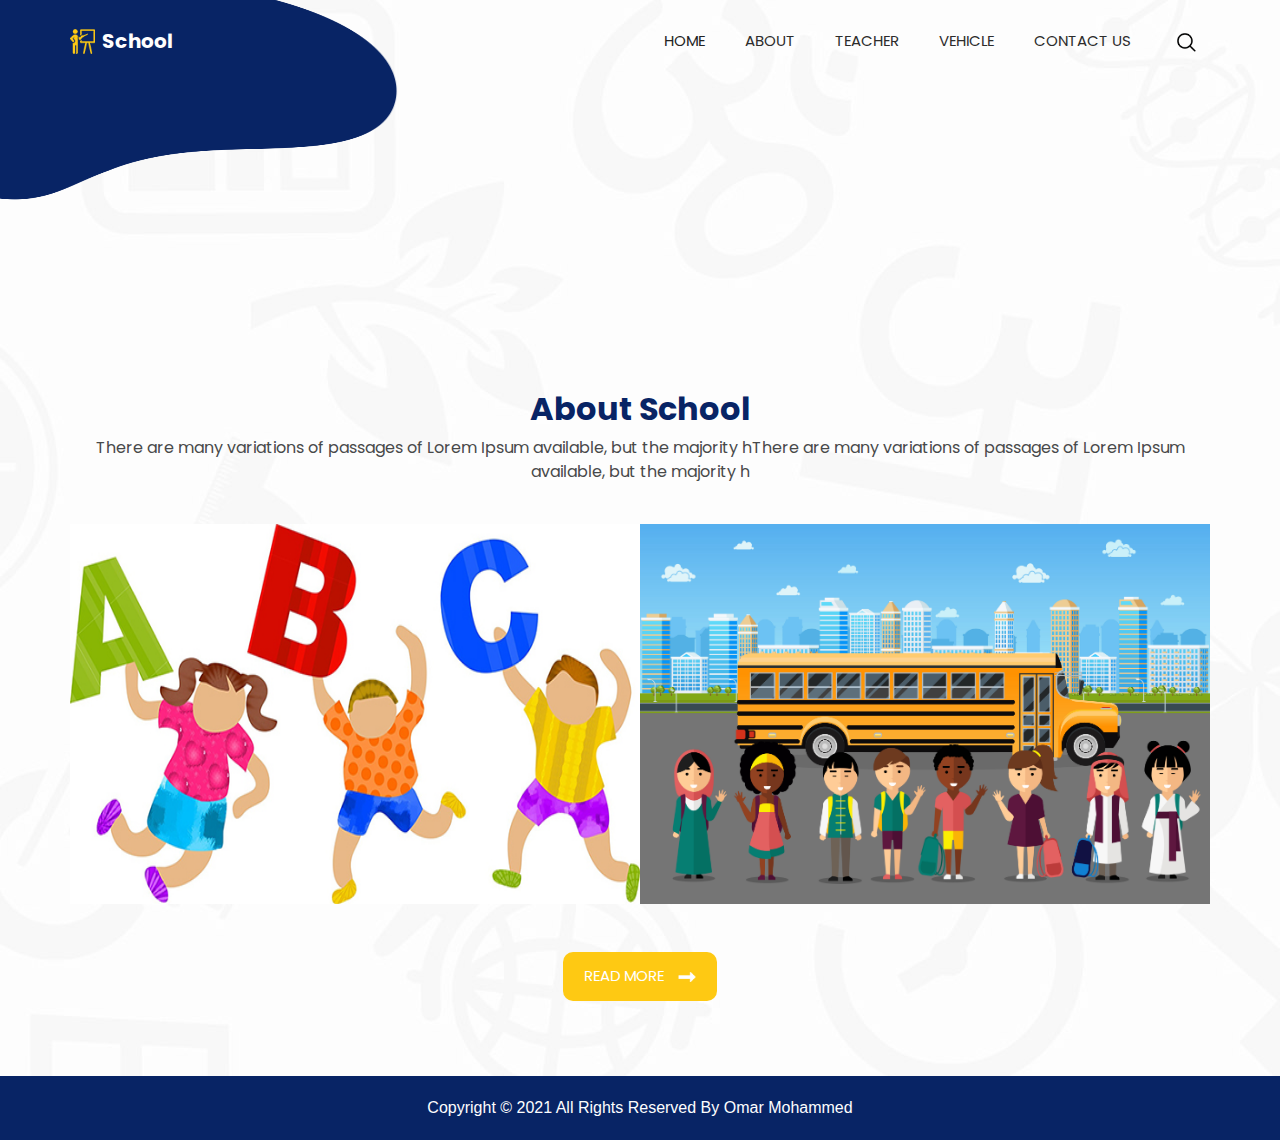
<file: about.html>
<!DOCTYPE html>
<html>

<head>
  <meta charset="utf-8" />
  <meta http-equiv="X-UA-Compatible" content="IE=edge" />
  <meta name="viewport" content="width=device-width, initial-scale=1, shrink-to-fit=no" />
  <!-- Site Metas -->
  <!-- <meta name="keywords" content="" />
  <meta name="description" content="" />
  <meta name="author" content="" /> -->
  <title>Secondary School</title>

  <!-- bootstrap core css -->
  <link rel="stylesheet" type="text/css" href="css/bootstrap.css" />
  <!-- fonts style -->
  <link href="https://fonts.googleapis.com/css?family=Poppins:400,700&display=swap" rel="stylesheet">
  <!-- font wesome stylesheet -->
  <link rel="stylesheet" href="https://maxcdn.bootstrapcdn.com/font-awesome/4.3.0/css/font-awesome.min.css">
  <link href="css/style.css" rel="stylesheet" />
  <link rel="icon" href="images/logo.png" type="image/icon type">
</head>


<body>
  <div class="top_container sub_pages">
    <!-- header section strats -->
    <header class="header_section">
      <div class="container">
        <nav class="navbar navbar-expand-lg custom_nav-container ">
          <a class="navbar-brand" href="index.html">
            <img src="images/logo.png" alt="">
            <span>
              School
            </span>
          </a>
          <button class="navbar-toggler" type="button" data-toggle="collapse" data-target="#navbarSupportedContent"
            aria-controls="navbarSupportedContent" aria-expanded="false" aria-label="Toggle navigation">
            <span class="navbar-toggler-icon"></span>
          </button>

          <div class="collapse navbar-collapse" id="navbarSupportedContent">
            <div class="d-flex ml-auto flex-column flex-lg-row align-items-center">
              <ul class="navbar-nav  ">
                <li class="nav-item active">
                  <a class="nav-link" href="index.html"> Home <span class="sr-only">(current)</span></a>
                </li>
                <li class="nav-item ">
                  <a class="nav-link" href="about.html"> About </a>
                </li>

                <li class="nav-item ">
                  <a class="nav-link" href="teacher.html"> Teacher </a>
                </li>

                <li class="nav-item">
                  <a class="nav-link" href="vehicle.html"> vehicle </a>
                </li>

                <li class="nav-item">
                  <a class="nav-link" href="contact.html">Contact Us</a>
                </li>

              </ul>
              <form class="form-inline my-2 my-lg-0 ml-0 ml-lg-4 mb-3 mb-lg-0">
                <button class="btn  my-2 my-sm-0 nav_search-btn" type="submit"></button>
              </form>
            </div>
        </nav>
      </div>
    </header>

  </div>
  <!-- end header section -->
<!-- about section  -->
  <section class="about_section layout_padding">
    <div class="container">
      <h2 class="main-heading ">
        About School
      </h2>
      <p class="text-center">
        There are many variations of passages of Lorem Ipsum available, but the majority hThere are many variations of
        passages of Lorem Ipsum available, but the majority h
      </p>
      <div class="about_img-box  d-flex justify-content-between w-100">
        <img src="images/kids.jpg" alt="" class="w-50 ">
        <img src="images/school.jpg" alt="" class="w-50">
      </div>
      <div class="d-flex justify-content-center mt-5">
        <a href="" class="call_to-btn  ">

          <span>
            Read More
          </span>
          <img src="images/right-arrow.png" alt="">
        </a>
      </div>
    </div>
  </section>


  <!-- about section -->


  <!-- about section -->





  <!-- footer section -->
  <section class="container-fluid footer_section">
    <p>
      Copyright &copy; 2021 All Rights Reserved By
      <a href="#">Omar Mohammed</a>
    </p>
  </section>
  <!-- footer section -->

  <script type="text/javascript" src="js/jquery-3.4.1.min.js"></script>
  <script type="text/javascript" src="js/bootstrap.js"></script>
  <!-- progreesbar script -->

  </script>

</body>

</html>
</file>
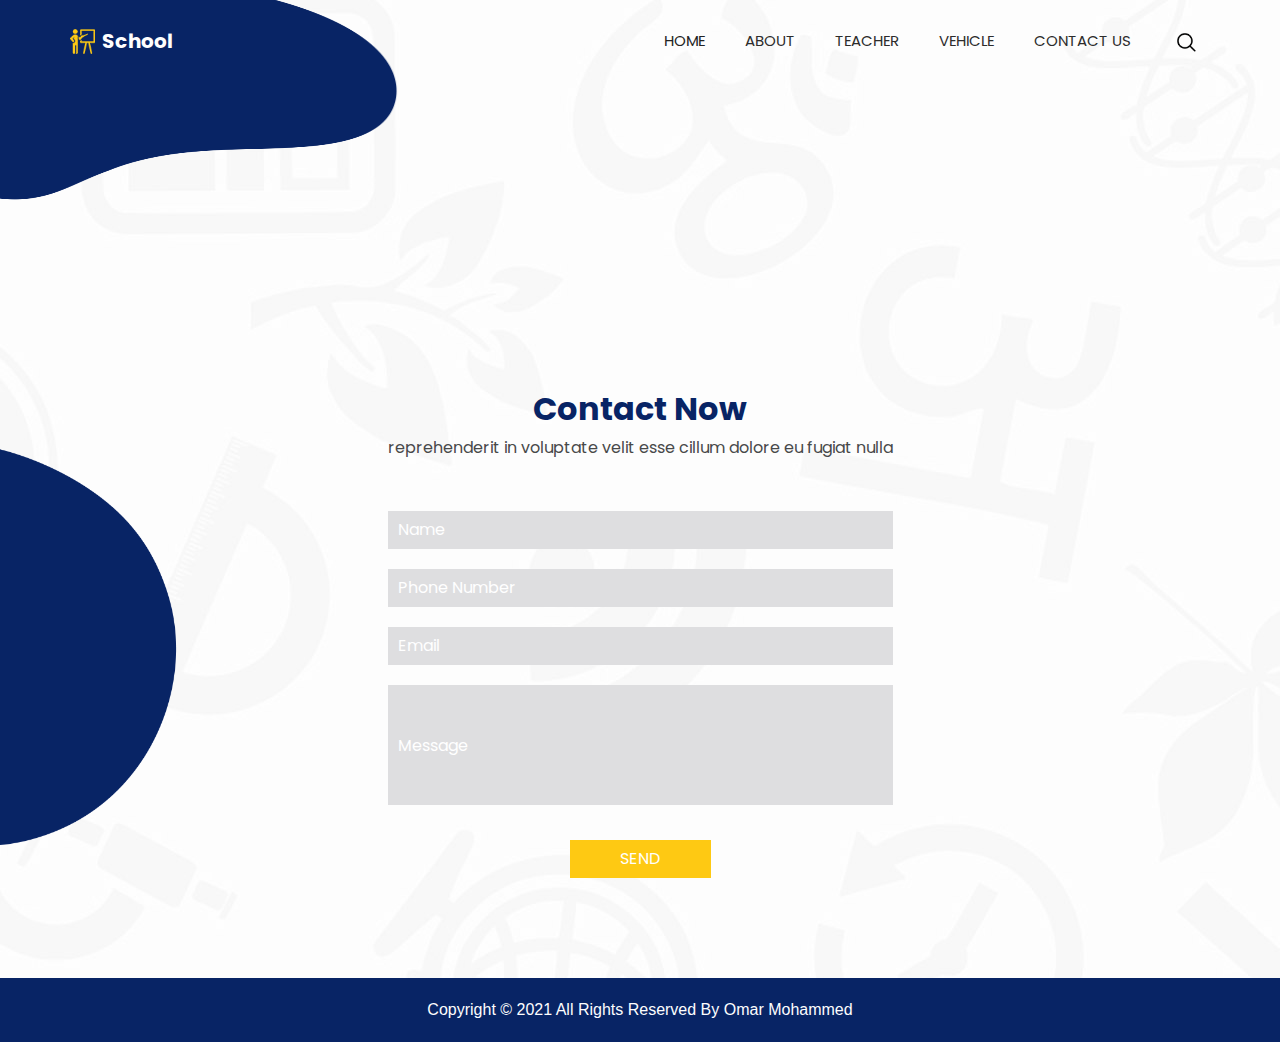
<file: contact.html>
<!DOCTYPE html>
<html>

<head>
  <meta charset="utf-8" />
  <meta http-equiv="X-UA-Compatible" content="IE=edge" />
  <meta name="viewport" content="width=device-width, initial-scale=1, shrink-to-fit=no" />
  <!-- Site Metas -->
  <!-- <meta name="keywords" content="" />
  <meta name="description" content="" />
  <meta name="author" content="" /> -->
  <title>Secondary School</title>

  <!-- bootstrap core css -->
  <link rel="stylesheet" type="text/css" href="css/bootstrap.css" />
  <!-- fonts style -->
  <link href="https://fonts.googleapis.com/css?family=Poppins:400,700&display=swap" rel="stylesheet">
  <!-- font wesome stylesheet -->
  <link rel="stylesheet" href="https://maxcdn.bootstrapcdn.com/font-awesome/4.3.0/css/font-awesome.min.css">
  <link href="css/style.css" rel="stylesheet" />
  <link rel="icon" href="images/logo.png" type="image/icon type">
</head>


<body>
  <div class="top_container sub_pages ">
    <!-- header section strats -->
    <header class="header_section">
      <div class="container">
        <nav class="navbar navbar-expand-lg custom_nav-container ">
          <a class="navbar-brand" href="index.html">
            <img src="images/logo.png" alt="">
            <span>
              School
            </span>
          </a>
          <button class="navbar-toggler" type="button" data-toggle="collapse" data-target="#navbarSupportedContent"
            aria-controls="navbarSupportedContent" aria-expanded="false" aria-label="Toggle navigation">
            <span class="navbar-toggler-icon"></span>
          </button>

          <div class="collapse navbar-collapse" id="navbarSupportedContent">
            <div class="d-flex ml-auto flex-column flex-lg-row align-items-center">
              <ul class="navbar-nav  ">
                <li class="nav-item active">
                  <a class="nav-link" href="index.html"> Home <span class="sr-only">(current)</span></a>
                </li>
                <li class="nav-item ">
                  <a class="nav-link" href="about.html"> About </a>
                </li>

                <li class="nav-item ">
                  <a class="nav-link" href="teacher.html"> Teacher </a>
                </li>

                <li class="nav-item">
                  <a class="nav-link" href="vehicle.html"> vehicle </a>
                </li>

                <li class="nav-item">
                  <a class="nav-link" href="contact.html">Contact Us</a>
                </li>

              </ul>
              <form class="form-inline my-2 my-lg-0 ml-0 ml-lg-4 mb-3 mb-lg-0">
                <button class="btn  my-2 my-sm-0 nav_search-btn" type="submit"></button>
              </form>
            </div>
        </nav>
      </div>
    </header>
  </div>
  <!-- end header section -->

  <!-- contact section -->

  <section class="contact_section layout_padding">
    <div class="container">

      <h2 class="main-heading">
        Contact Now

      </h2>
      <p class="text-center">
        reprehenderit in voluptate velit esse cillum dolore eu fugiat nulla

      </p>
      <div class="">
        <div class="contact_section-container">
          <div class="row">
            <div class="col-md-6 mx-auto">
              <div class="contact-form">
                <form action="">
                  <div>
                    <input type="text" placeholder="Name">
                  </div>
                  <div>
                    <input type="text" placeholder="Phone Number">
                  </div>
                  <div>
                    <input type="email" placeholder="Email">
                  </div>
                  <div>
                    <input type="text" placeholder="Message" class="input_message">
                  </div>
                  <div class="d-flex justify-content-center">
                    <button type="submit" class="btn_on-hover">
                      Send
                    </button>
                  </div>
                </form>
              </div>
            </div>
          </div>
        </div>
      </div>

    </div>
  </section>


  <!-- end contact section -->

  <!-- footer section -->
  <section class="container-fluid footer_section">
    <p>
      Copyright &copy; 2021 All Rights Reserved By
      <a href="#">Omar Mohammed</a>
    </p>
  </section>
  <!-- footer section -->

  <script type="text/javascript" src="js/jquery-3.4.1.min.js"></script>
  <script type="text/javascript" src="js/bootstrap.js"></script>

</body>

</html>
</file>
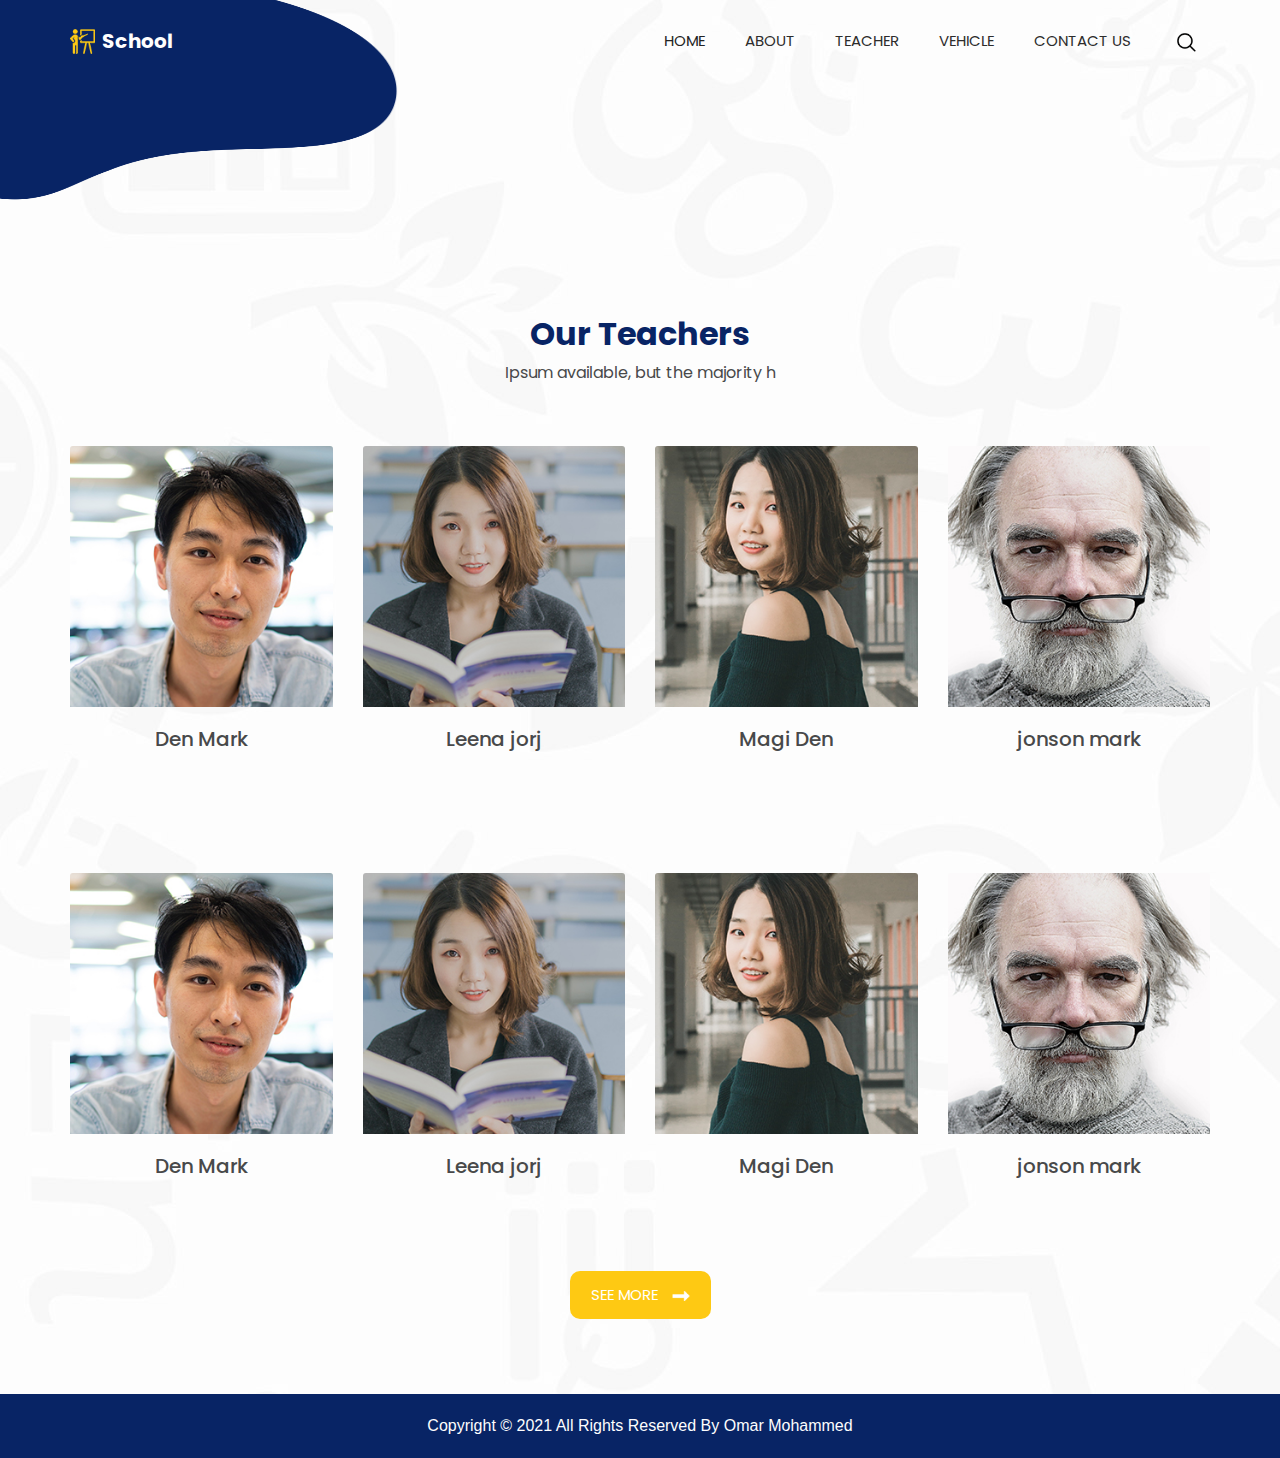
<file: teacher.html>
<!DOCTYPE html>
<html>

<head>
  <meta charset="utf-8" />
  <meta http-equiv="X-UA-Compatible" content="IE=edge" />
  <meta name="viewport" content="width=device-width, initial-scale=1, shrink-to-fit=no" />
  <!-- Site Metas -->
  <!-- <meta name="keywords" content="" />
  <meta name="description" content="" />
  <meta name="author" content="" /> -->
  <title>Secondary School</title>

  <!-- bootstrap core css -->
  <link rel="stylesheet" type="text/css" href="css/bootstrap.css" />
  <!-- fonts style -->
  <link href="https://fonts.googleapis.com/css?family=Poppins:400,700&display=swap" rel="stylesheet">
  <!-- font wesome stylesheet -->
  <link rel="stylesheet" href="https://maxcdn.bootstrapcdn.com/font-awesome/4.3.0/css/font-awesome.min.css">
  <link href="css/style.css" rel="stylesheet" />
  <link rel="icon" href="images/logo.png" type="image/icon type">
</head>


<body>
  <div class="top_container sub_pages">
    <!-- header section strats -->
    <header class="header_section">
      <div class="container">
        <nav class="navbar navbar-expand-lg custom_nav-container ">
          <a class="navbar-brand" href="index.html">
            <img src="images/logo.png" alt="">
            <span>
              School
            </span>
          </a>
          <button class="navbar-toggler" type="button" data-toggle="collapse" data-target="#navbarSupportedContent"
            aria-controls="navbarSupportedContent" aria-expanded="false" aria-label="Toggle navigation">
            <span class="navbar-toggler-icon"></span>
          </button>

          <div class="collapse navbar-collapse" id="navbarSupportedContent">
            <div class="d-flex ml-auto flex-column flex-lg-row align-items-center">
              <ul class="navbar-nav  ">
                <li class="nav-item active">
                  <a class="nav-link" href="index.html"> Home <span class="sr-only">(current)</span></a>
                </li>
                <li class="nav-item ">
                  <a class="nav-link" href="about.html"> About </a>
                </li>

                <li class="nav-item ">
                  <a class="nav-link" href="teacher.html"> Teacher </a>
                </li>

                <li class="nav-item">
                  <a class="nav-link" href="vehicle.html"> vehicle </a>
                </li>

                <li class="nav-item">
                  <a class="nav-link" href="contact.html">Contact Us</a>
                </li>

              </ul>
              <form class="form-inline my-2 my-lg-0 ml-0 ml-lg-4 mb-3 mb-lg-0">
                <button class="btn  my-2 my-sm-0 nav_search-btn" type="submit"></button>
              </form>
            </div>
        </nav>
      </div>
    </header>
  </div>
  <!-- end header section -->


  <!-- teacher section -->
  <section class="teacher_section layout_padding-bottom">
    <div class="container">
      <h2 class="main-heading ">
        Our Teachers
      </h2>
      <p class="text-center">
        Ipsum available, but the majority h
      </p>
      <div class="teacher_container layout_padding2">
        <div class="card-deck">
          <div class="card">
            <img class="card-img-top" src="images/teacher-1.jpg" alt="Card image cap">
            <div class="card-body">
              <h5 class="card-title">Den Mark</h5>
            </div>
          </div>
          <div class="card">
            <img class="card-img-top" src="images/teacher-2.jpg" alt="Card image cap">
            <div class="card-body">
              <h5 class="card-title">Leena jorj</h5>
            </div>

          </div>
          <div class="card">
            <img class="card-img-top" src="images/teacher-3.jpg" alt="Card image cap">
            <div class="card-body">
              <h5 class="card-title">Magi Den</h5>

            </div>

          </div>

          <div class="card">
            <img class="card-img-top" src="images/teacher-4.jpg" alt="Card image cap">
            <div class="card-body">
              <h5 class="card-title">jonson mark</h5>

            </div>

          </div>
        </div>
      </div>
      <div class="teacher_container layout_padding2">
        <div class="card-deck">
          <div class="card">
            <img class="card-img-top" src="images/teacher-1.jpg" alt="Card image cap">
            <div class="card-body">
              <h5 class="card-title">Den Mark</h5>
            </div>
          </div>
          <div class="card">
            <img class="card-img-top" src="images/teacher-2.jpg" alt="Card image cap">
            <div class="card-body">
              <h5 class="card-title">Leena jorj</h5>
            </div>

          </div>
          <div class="card">
            <img class="card-img-top" src="images/teacher-3.jpg" alt="Card image cap">
            <div class="card-body">
              <h5 class="card-title">Magi Den</h5>

            </div>

          </div>

          <div class="card">
            <img class="card-img-top" src="images/teacher-4.jpg" alt="Card image cap">
            <div class="card-body">
              <h5 class="card-title">jonson mark</h5>

            </div>

          </div>
        </div>
      </div>

      <div class="d-flex justify-content-center mt-3">
        <a href="" class="call_to-btn  ">

          <span>
            See More
          </span>
          <img src="images/right-arrow.png" alt="">
        </a>
      </div>
    </div>
  </section>

  <!-- teacher section -->


   <!-- footer section -->
   <section class="container-fluid footer_section">
    <p>
      Copyright &copy; 2021 All Rights Reserved By
      <a href="#">Omar Mohammed</a>
    </p>
  </section>
  <!-- footer section -->

  <script type="text/javascript" src="js/jquery-3.4.1.min.js"></script>
  <script type="text/javascript" src="js/bootstrap.js"></script>
  <!-- progreesbar script -->
</body>

</html>
</file>
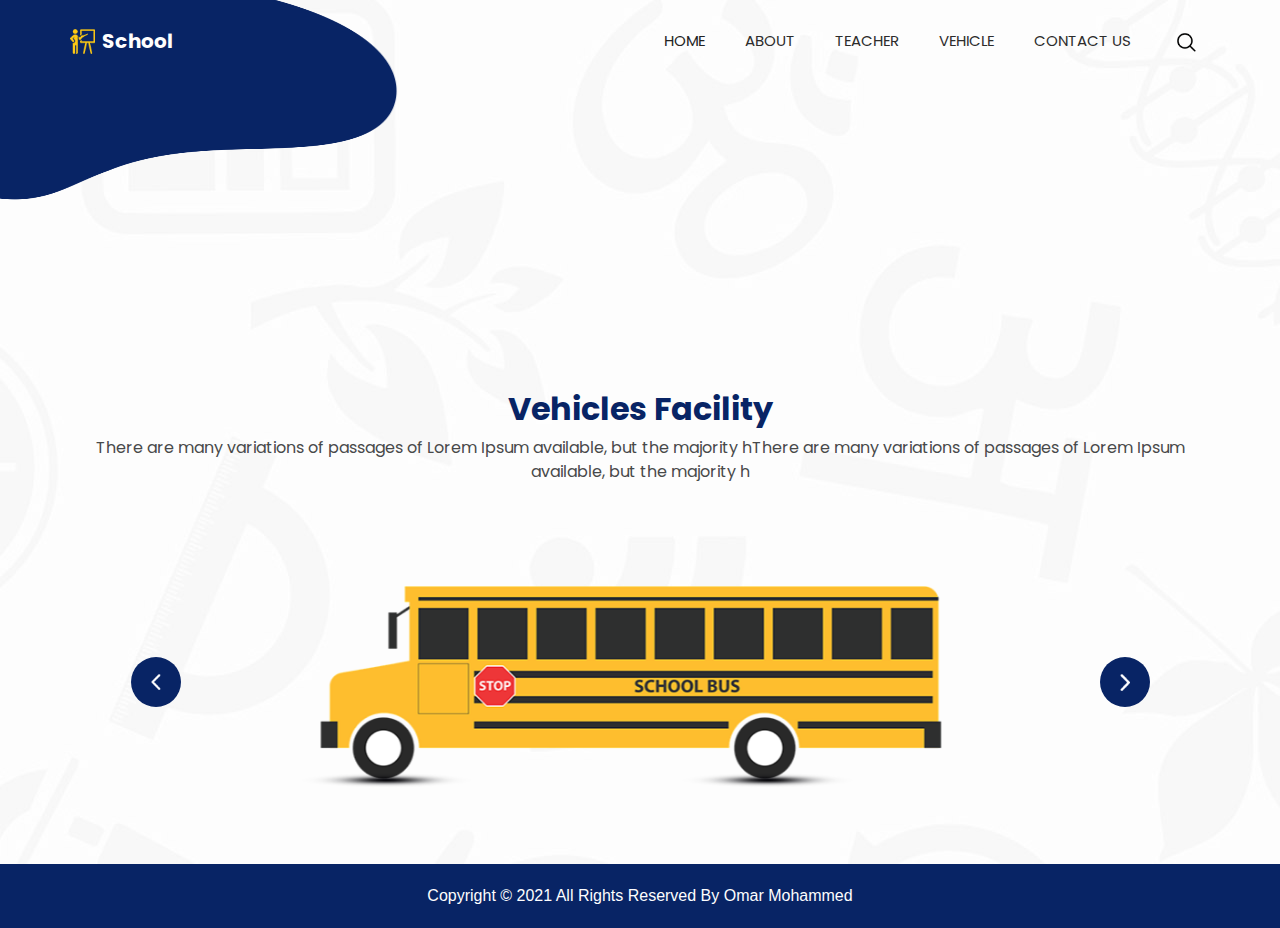
<file: vehicle.html>
<!DOCTYPE html>
<html>

<head>
  <meta charset="utf-8" />
  <meta http-equiv="X-UA-Compatible" content="IE=edge" />
  <meta name="viewport" content="width=device-width, initial-scale=1, shrink-to-fit=no" />
  <!-- Site Metas -->
  <!-- <meta name="keywords" content="" />
  <meta name="description" content="" />
  <meta name="author" content="" /> -->
  <title>Secondary School</title>

  <!-- bootstrap core css -->
  <link rel="stylesheet" type="text/css" href="css/bootstrap.css" />
  <!-- fonts style -->
  <link href="https://fonts.googleapis.com/css?family=Poppins:400,700&display=swap" rel="stylesheet">
  <!-- font wesome stylesheet -->
  <link rel="stylesheet" href="https://maxcdn.bootstrapcdn.com/font-awesome/4.3.0/css/font-awesome.min.css">
  <link href="css/style.css" rel="stylesheet" />
  <link rel="icon" href="images/logo.png" type="image/icon type">
</head>


<body>
  <div class="top_container sub_pages">
    <!-- header section strats -->
    <header class="header_section">
      <div class="container">
        <nav class="navbar navbar-expand-lg custom_nav-container ">
          <a class="navbar-brand" href="index.html">
            <img src="images/logo.png" alt="">
            <span>
              School
            </span>
          </a>
          <button class="navbar-toggler" type="button" data-toggle="collapse" data-target="#navbarSupportedContent"
            aria-controls="navbarSupportedContent" aria-expanded="false" aria-label="Toggle navigation">
            <span class="navbar-toggler-icon"></span>
          </button>

          <div class="collapse navbar-collapse" id="navbarSupportedContent">
            <div class="d-flex ml-auto flex-column flex-lg-row align-items-center">
              <ul class="navbar-nav  ">
                <li class="nav-item active">
                  <a class="nav-link" href="index.html"> Home <span class="sr-only">(current)</span></a>
                </li>
                <li class="nav-item ">
                  <a class="nav-link" href="about.html"> About </a>
                </li>

                <li class="nav-item ">
                  <a class="nav-link" href="teacher.html"> Teacher </a>
                </li>

                <li class="nav-item">
                  <a class="nav-link" href="vehicle.html"> vehicle </a>
                </li>

                <li class="nav-item">
                  <a class="nav-link" href="contact.html">Contact Us</a>
                </li>

              </ul>
              <form class="form-inline my-2 my-lg-0 ml-0 ml-lg-4 mb-3 mb-lg-0">
                <button class="btn  my-2 my-sm-0 nav_search-btn" type="submit"></button>
              </form>
            </div>
        </nav>
      </div>
    </header>
  </div>
  <!-- end header section -->

  <!-- start vehicle section -->
  <section class="vehicle_section layout_padding">
    <div class="container">
      <h2 class="main-heading ">
        Vehicles Facility
      </h2>
      <p class="text-center">
        There are many variations of passages of Lorem Ipsum available, but the majority hThere are many variations of
        passages of Lorem Ipsum available, but the majority h
      </p>
      <div class="layout_padding-top">
        <div id="carouselExampleControls" class="carousel slide" data-ride="carousel">
          <div class="carousel-inner">
            <div class="carousel-item active">
              <div class="vehicle_img-box ">
                <img src="images/bus.png" alt="" class="img-fluid w-100">
              </div>
            </div>
            <div class="carousel-item">
              <div class="vehicle_img-box ">
                <img src="images/bus2.png" alt="" class="img-fluid w-100">
              </div>
            </div>
            <div class="carousel-item">
              <div class="vehicle_img-box ">
                <img src="images/bus3.png" alt="" class="img-fluid w-100">
              </div>
            </div>
          </div>
          <a class="carousel-control-prev" href="#carouselExampleControls" role="button" data-slide="prev">
            <span class="carousel-control-prev-icon" aria-hidden="true"></span>
            <span class="sr-only">Previous</span>
          </a>
          <a class="carousel-control-next" href="#carouselExampleControls" role="button" data-slide="next">
            <span class="carousel-control-next-icon" aria-hidden="true"></span>
            <span class="sr-only">Next</span>
          </a>
        </div>
      </div>

    </div>
  </section>


  <!--end  vehicle section -->


    <!-- footer section -->
    <section class="container-fluid footer_section">
      <p>
        Copyright &copy; 2021 All Rights Reserved By
        <a href="#">Omar Mohammed</a>
      </p>
    </section>
    <!-- footer section -->

  <script type="text/javascript" src="js/jquery-3.4.1.min.js"></script>
  <script type="text/javascript" src="js/bootstrap.js"></script>
  <!-- progreesbar script -->
</body>

</html>
</file>
<file: css/style.css>
body {
  font-family: 'Poppins', sans-serif;

  color: #48494a;
  background-image: url(../images/body-bg.jpg);
}

.layout_padding {
  padding: 75px 0;
}

.layout_padding2 {
  padding: 45px 0;
}

.layout_padding2-top {
  padding-top: 45px;
}

.layout_padding-top {
  padding-top: 75px;
}

.layout_padding-bottom {
  padding-bottom: 75px;
}

.call_to-btn {
  display: inline-block;
  padding: 12px 20px;
  border-radius: 10px;
  font-size: 15px;
  text-transform: uppercase;
  background-color: #fec913;
  border: 1px solid transparent;
  color: #fff;
  transition: all 0.3s ease 0s;
}

.hero_section .call_to-btn {
  padding: 12px 35px;
}

.call_to-btn img {
  width: 18px;
  margin-left: 10px;
}

.btn_on-hover {
  transition: all 0.3s ease 0s;
}

.call_to-btn:hover,
.btn_on-hover:hover {
  color: #fff;
  -webkit-box-shadow: 0px 5px 10px -5px rgba(0, 0, 0, 0.7);
  -moz-box-shadow: 0px 5px 10px -5px rgba(0, 0, 0, 0.7);
  box-shadow: 0px 5px 10px -5px rgba(0, 0, 0, 0.7);
  color: #fff;
  transform: translateY(-7px);
}

.main-heading {
  color: #082465;
  font-weight: bold;
  text-align: center;
}

/*header section*/

.header_section {
  padding-top: 10px;
}

nav.navbar.navbar-expand-lg {

  padding: 10px 0;
}

.custom_nav-container.navbar-expand-lg .navbar-nav .nav-link {
  padding: 10px 20px;
  color: #2d2c2c;
  font-size: 15px;
  text-align: center;
  text-transform: uppercase;
}

.custom_nav-container.navbar-expand-lg .navbar-nav .nav-item.active .nav-link {
  color: #232323;
}

a,
a:hover,
a:focus {
  text-decoration: none;
}

a:hover,
a:focus {
  color: initial;
}

.btn,
.btn:focus {
  outline: none !important;
  box-shadow: none;
}

.top_container {
  height: 95vh;
  position: relative;
}

.top_container::before {
  content: "";
  position: absolute;
  width: 48%;
  height: 100%;
  background: url(../images/hero-bg.png);
  background-size: cover;
  background-position: right bottom;
  background-repeat: no-repeat;
  z-index: -1;
}

.top_container.sub_pages::before {
  background-size: 400px 200px;
  background-position: top left;
}

.top_container.sub_pages {
  height: 35vh;
}

.top_container.sub_page {
  height: auto;
}

.navbar-brand img {
  width: 25px;
  margin-right: 7px;
}


.custom_nav-container .nav_search-btn {
  background-image: url(../images/search-icon.png);
  background-size: 22px;
  background-repeat: no-repeat;
  background-position-y: 7px;
  width: 35px;
  height: 35px;
  padding: 0;
  border: none;
}

.navbar-brand {
  display: flex;
  align-items: center;
}

.navbar-brand span {
  font-size: 20px;
  font-weight: 700;
  color: #fefefe;
}

.custom_nav-container {
  z-index: 99999;
  padding: 15px 0;
}

.custom_nav-container .navbar-toggler {
  outline: none;
}

.custom_nav-container .navbar-toggler .navbar-toggler-icon {
  background-image: url(../images/menu.png);
  background-size: 40px;
}

/*end header section*/

/* hero section */
.hero-container {
  display: flex;
  padding-top: 50px;
  padding-bottom: 75px;
}

.hero_detail-box {
  width: 45%;
}

.hero_img-container {
  width: 55%;
}

.hero_detail-box {
  color: #fefeff;
}

.hero_detail-box h1 {
  text-transform: uppercase;
  font-size: 50px;
  color: #fec913;
  font-weight: bold;
}


.hero_detail-box p {
  margin-top: 20px;
  margin-bottom: 35px;
}


/* end hero section */

/* about section */
.about_img-box {
  margin: 40px auto;
}

/* about section */

/* teacher container */
.teacher_section .card {
  border: none;
  background-color: transparent;
}

.teacher_section .card-title {
  text-align: center;
  color: #48494a;
}

/* end teacher container */

/* vehicle section */
.vehicle_img-box {
  width: 60%;
  margin: 0 auto;
}

.vehicle_section .carousel-control-prev,
.vehicle_section .carousel-control-next {
  opacity: 1;
}

.vehicle_section .carousel-control-prev-icon,
.vehicle_section .carousel-control-next-icon {
  width: 50px;
  height: 50px;
  background-color: #082465;
  border-radius: 100%;
  background-size: 10px;
  background-position: center;
}

.vehicle_section .carousel-control-prev-icon {
  background-image: url(../images/prev.png);
}

.vehicle_section .carousel-control-next-icon {
  background-image: url(../images/next.png);
}



/* end vehicle section */

/* client section */
.client_section {
  background-image: url(../images/shape-1.png);
  background-repeat: no-repeat;

  background-position: right;

  background-size: 18%;
}

.client_container {
  width: 80%;
  margin: 0 auto;
  padding: 35px;
  background-color: #fefeff;
  -webkit-box-shadow: 0px 0px 5px 0px rgba(163, 158, 163, 1);
  -moz-box-shadow: 0px 0px 5px 0px rgba(163, 158, 163, 1);
  box-shadow: 0px 0px 5px 0px rgba(163, 158, 163, 1);
  border-radius: 20px;
}

.client_detail-box h4 {
  color: #082465;
}

.client_detail-box span {
  text-transform: uppercase;
  color: #48494a;
}

.client_detail .client_img-box {
  width: 100px;
  margin-right: 15px;
}

.client_detail .client_img-box img {
  width: 100%;
}




/* end client section */


/* contact section */
.contact_section {
  background-image: url(../images/shape-2.png);
  background-repeat: no-repeat;
  background-size: 14%;
  background-position: left center;
}

.contact-form {
  padding: 25px;
  border-radius: 20px;
}

.contact-form input {
  border: none;
  outline: none;
  background-color: #dedee0;
  width: 100%;
  margin: 10px 0;
  padding: 7px 10px;
}

.contact-form .input_message {
  height: 120px;
}

.contact-form input::placeholder {
  color: #fff;
}

.contact-form button {
  border: none;
  outline: none;
  padding: 7px 50px;
  text-transform: uppercase;
  margin-top: 25px;
  background-color: #fec913;
  color: #fff;
}

/* end contact section */

/* admission section */


.admission_section .container-fluid.position-relative {
  height: 500px;
}

.admission_container {
  width: 770px;
  bottom: 0;
  left: 50%;
  transform: translateX(-50%);
  display: flex;
}


.admission_img-box {
  width: 50%;
  border-radius: 25px 0 0 25px;
  overflow: hidden;
}

.admission_detail {
  width: 50%;
  background-color: #082465;
  padding: 20px;
  color: #fefeff;
  border-radius: 0 25px 25px 0;
}


.admission_img-box img {
  width: 100%;
}

.admission_detail .admission_btn {
  background-color: #fec913;
  padding: 7px 35px;
  color: #fefeff;
  font-size: 15px;
  border-radius: 5px;
}

/* end admission section */

/* call section */
.call_section h2 {
  text-align: center;
  margin: 15px 0;
}

.landing_section .number_heading {
  color: #fec913;
}

.landing_section p {
  text-align: center;
  margin-top: 15px;
}

/* end call section */

/* footer section*/

.footer_section {
  background-color: #082465;
  padding: 20px 0;
  font-family: "Roboto", sans-serif;
}

.footer_section p {
  color: #fdfdfe;
  margin: 0;
  text-align: center;
}

.footer_section a {
  color: #fdfdfe;
}

/* end footer section*/

/* media query section */


@media (max-width: 992px) {


  .top_container {
      height: auto;
  }

  .top_container.sub_pages {
      height: auto;
  }

  .top_container.sub_pages::before {
      background-size: cover;
  }

  .client_box-container {

      width: 90%;

  }

  .service_detail-container {
      width: 90%;
  }

  .hero-container {
      flex-direction: column;
  }

  .hero_detail-box {
      width: 100%;
      margin-bottom: 45px;
  }

  .hero_img-container {
      width: 100%;
  }

  .top_container::before {
      width: 200%;

  }

  .custom_nav-container.navbar-expand-lg .navbar-nav .nav-item.active .nav-link,
  .custom_nav-container.navbar-expand-lg .navbar-nav .nav-link {

      color: #fff;
  }

  .custom_nav-container .nav_search-btn {
      background-image: url(../images/search-icon-mobile.png);
      background-position: center;
  }
}

@media (max-width: 820px) {
  .admission_container {
      width: 450px;
      flex-direction: column;
  }

  .admission_img-box,
  .admission_detail {
      width: 100%;
  }

  .admission_img-box {
      border-radius: 25px 25px 0 0
  }

  .admission_detail {
      border-radius: 0 0 25px 25px;
  }
}

@media (max-width: 768px) {


  .hero_detail-box {
      text-align: center;
  }



}

@media (max-width: 576px) {
  .vehicle_img-box {
      width: 80%;
  }

  .carousel-control-prev,
  .carousel-control-next {
      top: 150%;
  }

  .carousel-control-prev {
      left: 30%;
  }

  .carousel-control-next {
      right: 30%;
  }

  .vehicle_section .carousel-control-prev-icon,
  .vehicle_section .carousel-control-next-icon {
      width: 35px;
      height: 35px;
      background-size: 8px;
  }

  .contact_section,
  .client_section {
      background-image: none;
  }
}

@media (max-width: 480px) {
  .vehicle_img-box {

      width: 100%;

  }

  .admission_container {

      width: 300px;
  }

  .client_container {
      width: 100%;
  }

  .client_detail {

      flex-direction: column;

  }

  .client_detail-box {

      display: flex;
      flex-direction: column;
      align-items: center;

  }

  .client_detail .client_img-box {
      width: 100px;
      margin-right: 0px;
      margin-bottom: 15px;
  }

}

@media (max-width: 400px) {}

@media (max-width: 360px) {}

@media (min-width: 1200px) {
  .container {
      max-width: 1170px;
  }

}
</file>
